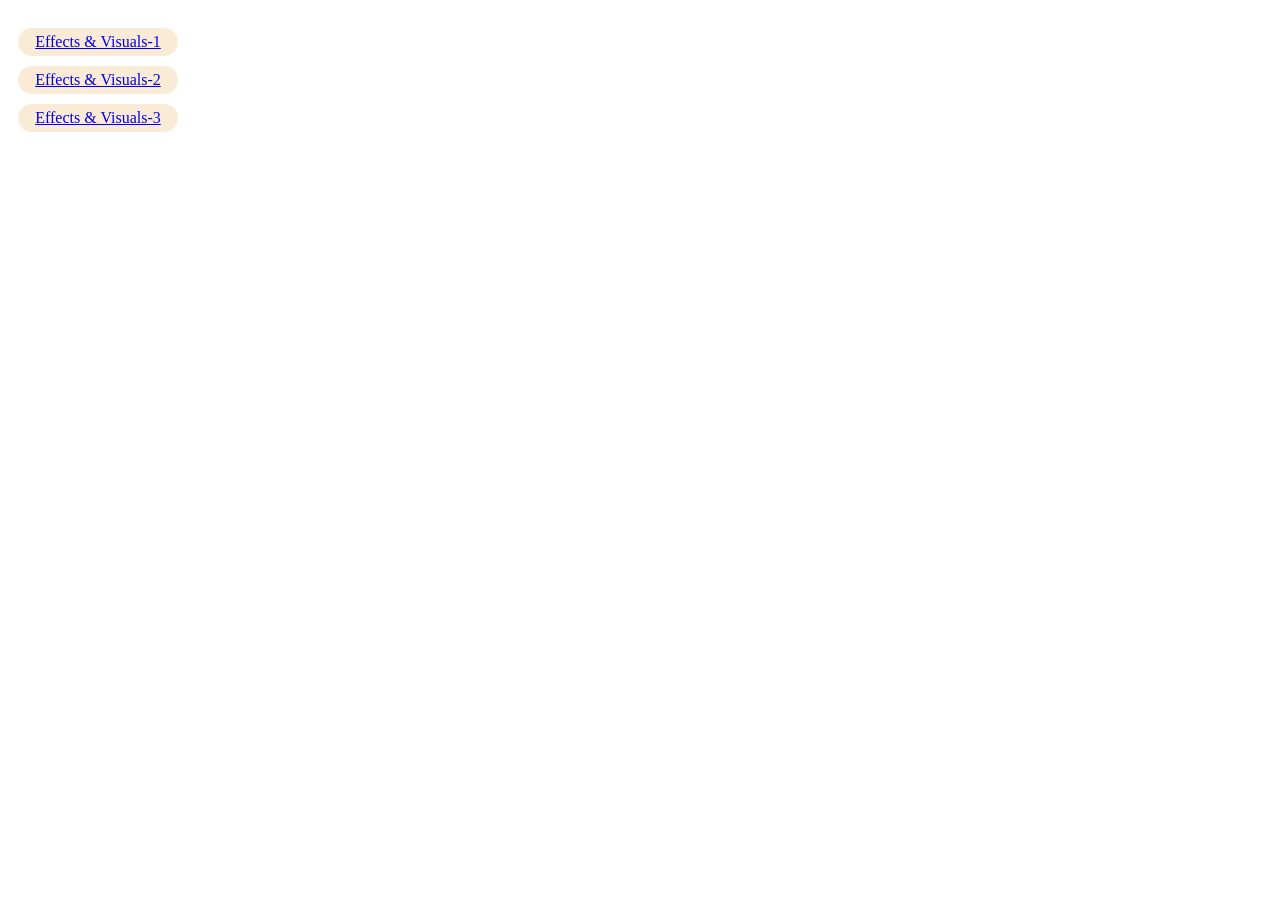
<file: index.html>
<!doctype html>
<html lang="en">
  <head>
    <meta charset="UTF-8" />
    <meta name="viewport" content="width=device-width, initial-scale=1.0" />
    <title>Document</title>
    <link rel="stylesheet" href="index.css" />
  </head>
  <body>
    <div>
      <a href="ev-1.html">Effects & Visuals-1</a>
      <a href="ev-2.html">Effects & Visuals-2</a>
      <a href="ev-3.html">Effects & Visuals-3</a>
    </div>
  </body>
</html>
</file>
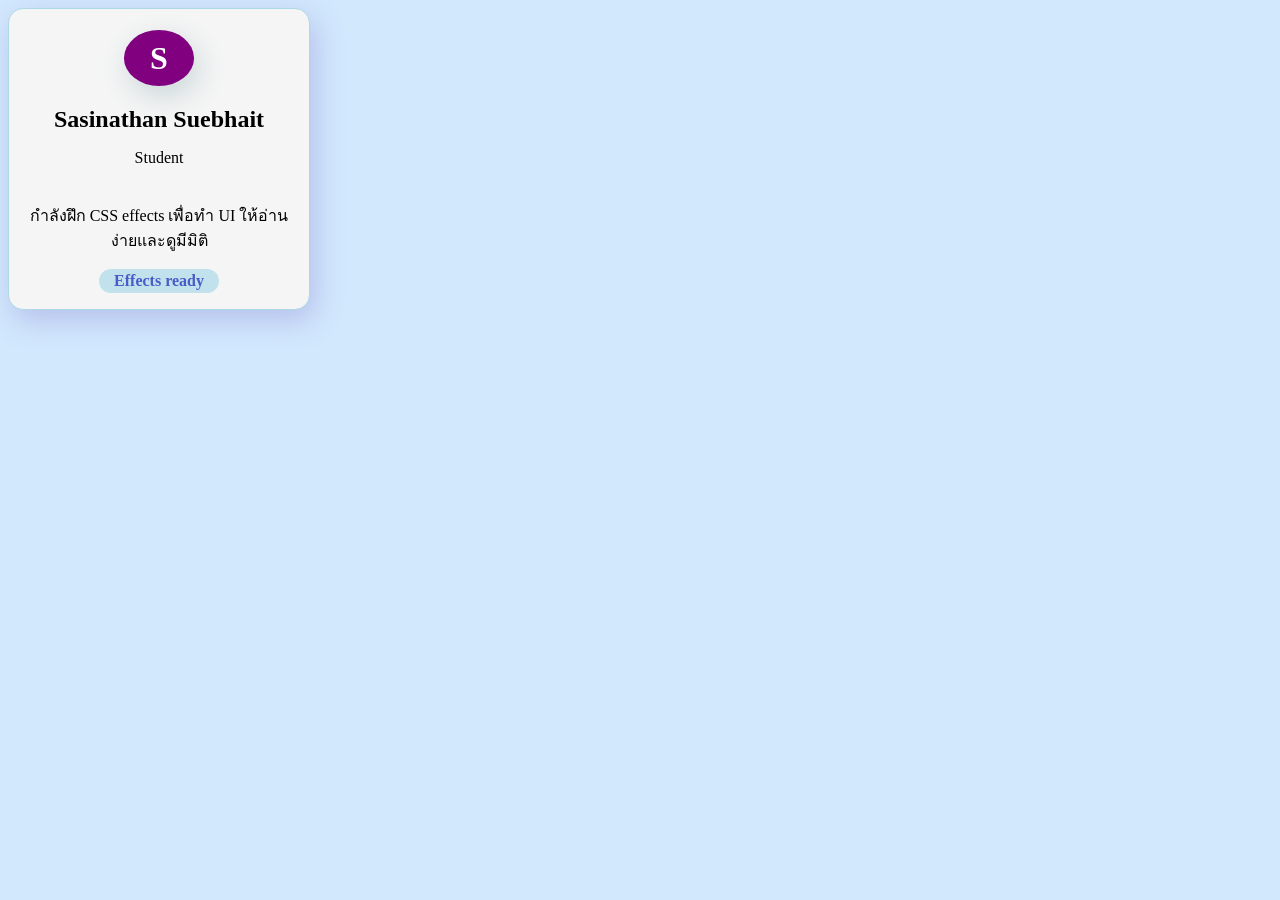
<file: ev-1.html>
<!doctype html>
<html lang="en">
  <head>
    <meta charset="UTF-8" />
    <meta name="viewport" content="width=device-width, initial-scale=1.0" />
    <title>Document</title>
    <link rel="stylesheet" href="ev-1.css" />
  </head>
  <body>
    <div>
      <h1>S</h1>
      <h2>Sasinathan Suebhait</h2>
      <p>Student</p>

      <p class="text">กำลังฝึก CSS effects เพื่อทำ UI ให้อ่านง่ายและดูมีมิติ</p>
      <p class="ef">Effects ready</p>
    </div>
  </body>
</html>
</file>
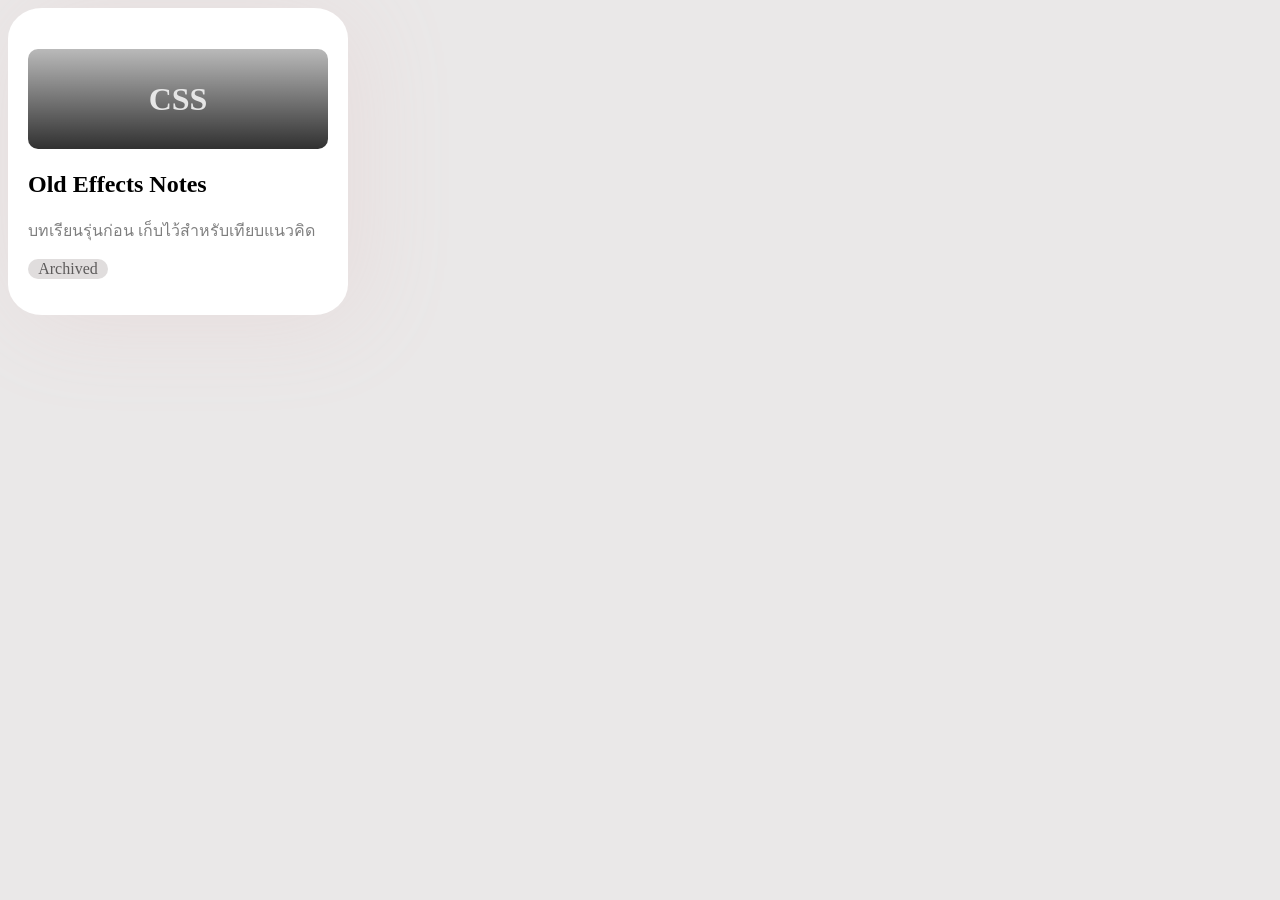
<file: ev-2.html>
<!doctype html>
<html lang="en">
  <head>
    <meta charset="UTF-8" />
    <meta name="viewport" content="width=device-width, initial-scale=1.0" />
    <title>Document</title>
    <link rel="stylesheet" href="ev.2.css" />
  </head>
  <body>
    <div>
      <h1>CSS</h1>
      <h2>Old Effects Notes</h2>
      <p class="text">บทเรียนรุ่นก่อน เก็บไว้สำหรับเทียบแนวคิด</p>
      <p class="archive">Archived</p>
    </div>
  </body>
</html>
</file>
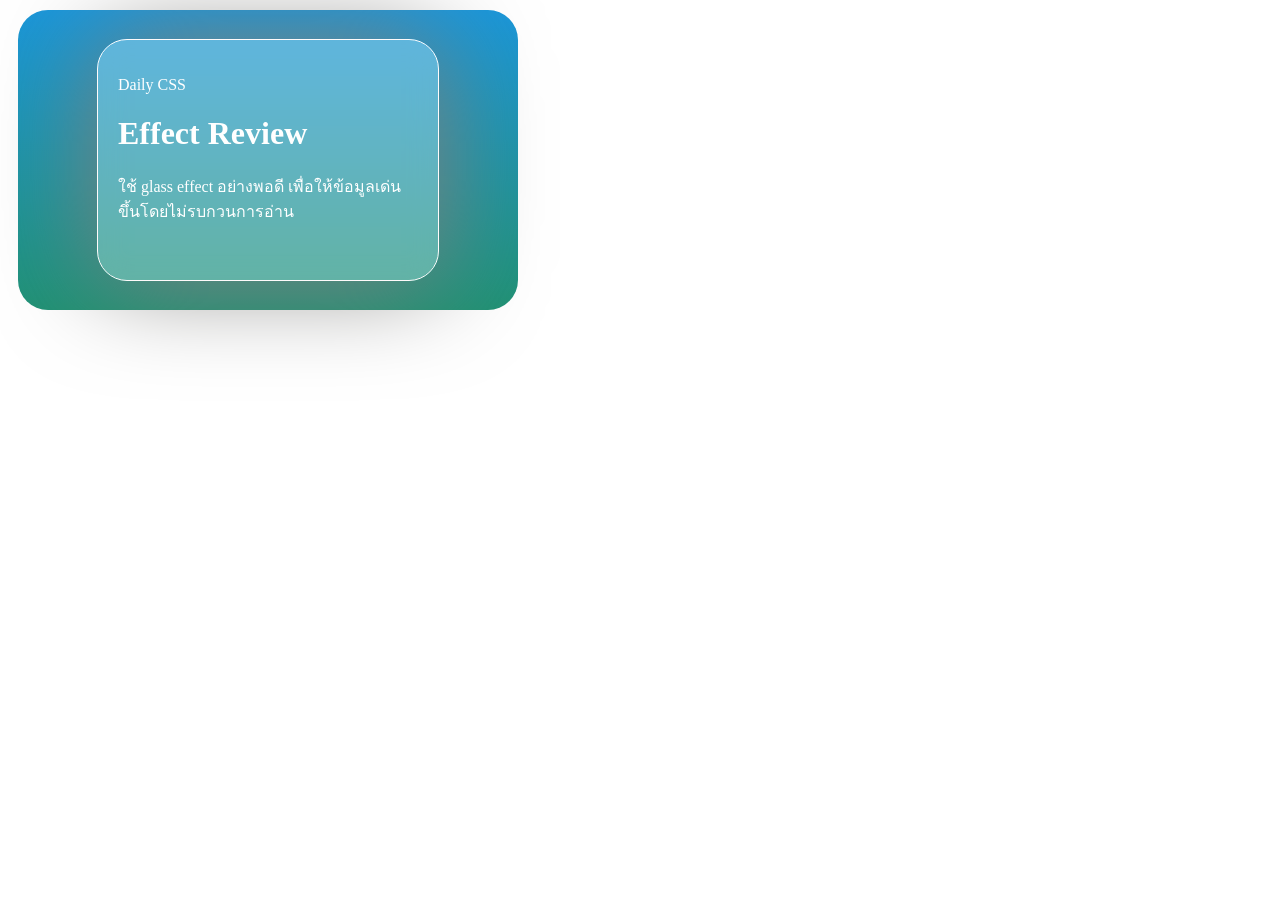
<file: ev-3.html>
<!doctype html>
<html lang="en">
  <head>
    <meta charset="UTF-8" />
    <meta name="viewport" content="width=device-width, initial-scale=1.0" />
    <title>Glass Notice Panel</title>
    <link rel="stylesheet" href="ev-3.css" />
  </head>
  <body>
    <div>
      <glass class="card">
        <p>Daily CSS</p>
        <h1>Effect Review</h1>
        <p>
          ใช้ glass effect อย่างพอดี เพื่อให้ข้อมูลเด่นขึ้นโดยไม่รบกวนการอ่าน
        </p>
      </glass>
    </div>
  </body>
</html>
</file>
<file: index.css>
div{
    display: flex;
    flex-direction: column;
    padding: 10px;
}

a{
    padding: 5px;
    background-color: antiquewhite;
    width: 150px;
    margin-top: 10px;
    border-radius: 20px;
    text-align: center;
    height: auto;
}
</file>
<file: ev-1.css>
body{
    background-color: rgb(210, 232, 253);
}

div{
    border: solid 1px lightblue;
    width: 300px;
    height: 300px;
    align-items: center;
    display: flex;
    flex-direction: column;
    justify-content: center;
    background-color: whitesmoke;
    border-radius: 5%;
    box-shadow: 5px 10px 30px rgb(180, 191, 235);
    
}

h1{
    background-color: purple;
    width: 70px;
    height: 70px;
    border-radius: 50%;
    display: flex;
    justify-content: center;
    align-items: center;
    color: white;
    box-shadow: 5px 10px 30px rgb(201, 214, 217);
    margin-bottom: 0;
    line-height: 0%
}

h2{
    margin-top: 20px;
    margin-bottom: 0px;
}
p.ef{
    border-radius: 999px;
    width: 120px;
    height: 30px;
    display: flex;
    justify-content: center;
    align-items: center;
    background-color: rgb(193, 226, 236);
    color: rgb(71, 92, 198);
    font-weight:bold;
    margin-top: 0px;
}

p.text{
    padding-left: 15px;
    padding-right: 15px;
    text-align: center;
    /* line-height: 0%; */
    margin-top: 20px;
}
</file>
<file: ev.2.css>
body{
    background-color: rgb(234, 232, 232);
}

div{
    background-color: white;
    padding: 20px;
    width: 300px;
    height: auto;
    border-radius: 10%;
    box-shadow: 10px 5px 100px rgb(231, 220, 220);
}

h1{
    background-image: linear-gradient(pink,red);
    filter: grayscale(100%) brightness(0.9) ;
    padding-inline: 20px;
    height: 100px;
    border-radius: 10px;
    text-align: center;
    display: flex;
    align-items: center;
    justify-content: center;
    color: white;

}

.text{
    opacity: 0.5;
}

.archive{
    background-color: rgb(224, 221, 221);
    color: rgb(93, 91, 91);
    width: 80px;
    height: 20px;
    display: flex;
    align-items: center;
    justify-content: center;
    border-radius: 999px;
    box-shadow: 10px 5px 100pxrgb(231, 220, 220);
}
</file>
<file: ev-3.css>
div{
    background-image: linear-gradient(rgb(26, 150, 217),rgb(32, 145, 116));
    margin: 10px;
    width: 500px;
    height: 300px;
    border-radius: 30px;
    display: flex;
    flex-direction: column;
    justify-content: center;
    align-items: center;
}

glass.card{
    background-color:rgba(255, 255, 255, 0.3);
    backdrop-filter: blur(14px);
    border: solid 1px rgb(255, 251, 251);
    width: 300px;
    height: 200px;
    padding: 20px;
    border-radius: 30px;
    box-shadow: 1px 1px 100px rgb(127, 127, 124);
    color: white;
}
</file>
